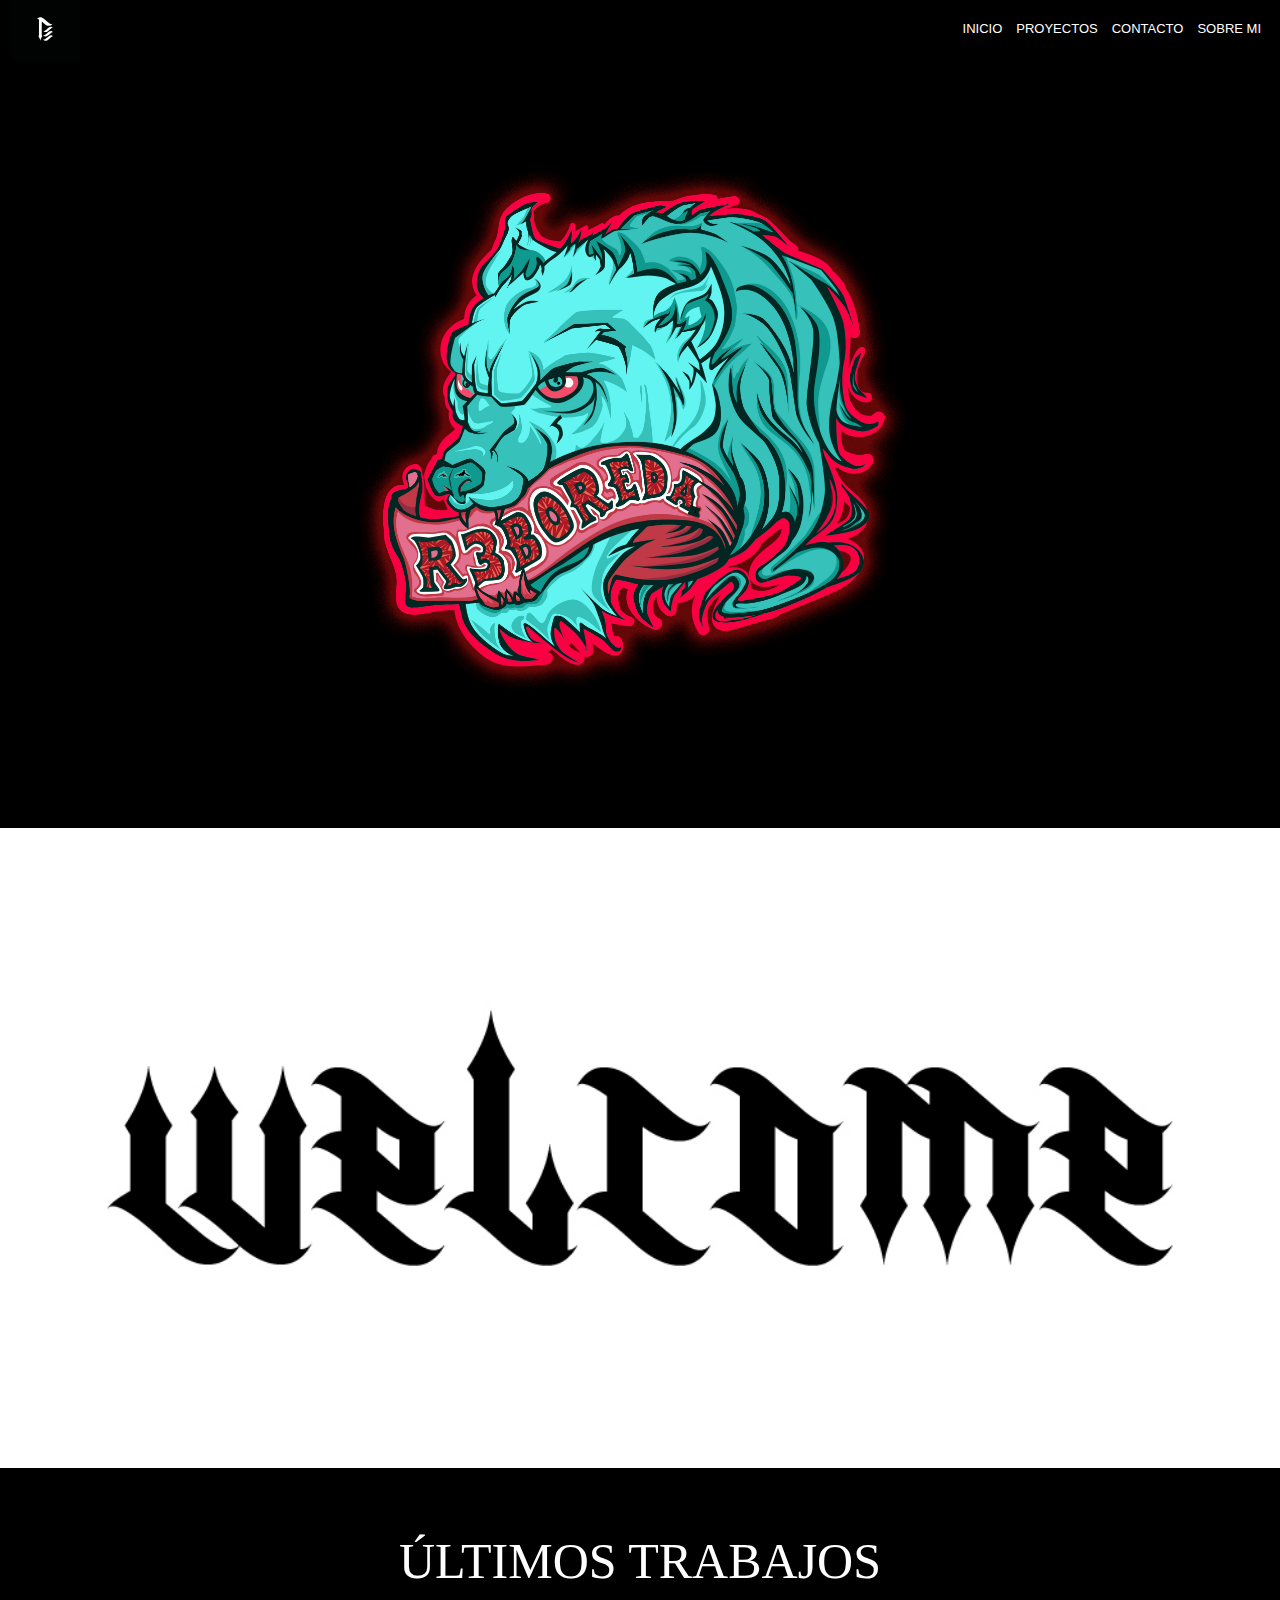
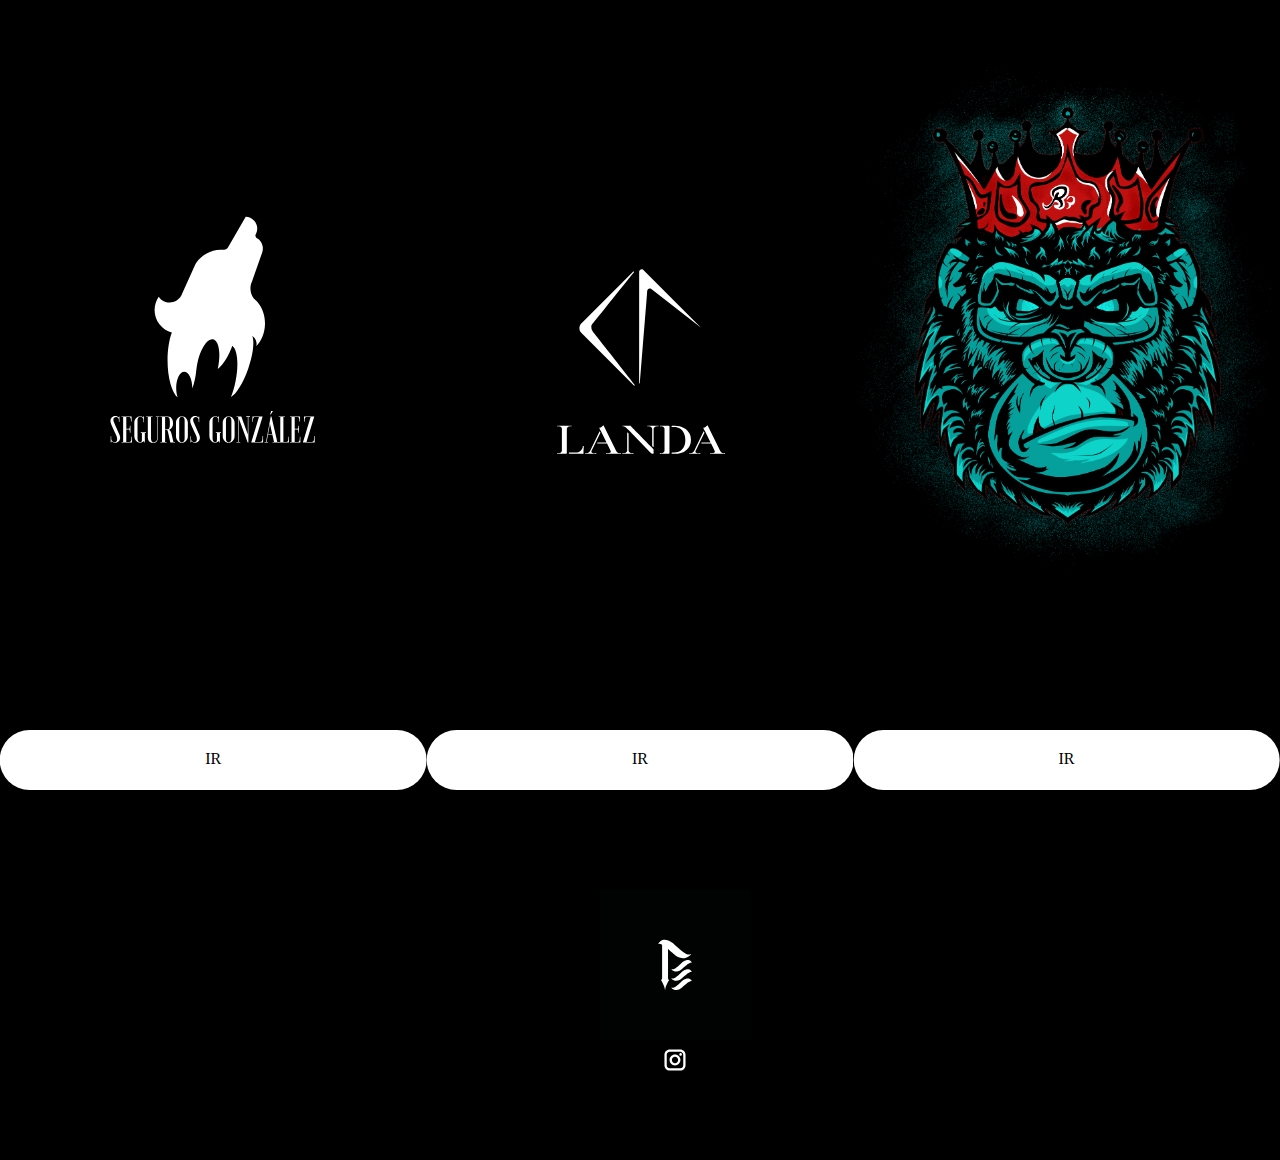
<file: Index.html>
<!doctype html>
<html>
<head>
<meta charset="utf-8">
<title>Index </title>
<link href="css/estilosglobales.css" rel="stylesheet" type="text/css">
</head>

<body>
<div class="divMenu"> <img src="svgs/R3 novo logo_Mesa de trabajo 1_Mesa de trabajo 1.svg" alt="" class="divLogo"/>
<div class="divMenuLinks"> <a href="#" class="TextoMenu">INICIO</a> <a href="Proyectos.html" target="_self" class="TextoMenu">PROYECTOS</a> <a href="Contacto.html" target="_self" class="TextoMenu">CONTACTO</a> <a href="Sobre Mi.html" target="_self" class="TextoMenu">SOBRE MI </a>   </div>
</div>
<div class="divPortada"> 
  <div class="divEspaso">.</div> 
  <div class="divEspasoCentro"><img src="Images/R3boreda diseño definitivo imprimir.jpg" alt="" width="2550" height="3300" class="divImg"/></div> 
  <div class="divEspaso">.</div>
</div>
<div class="divSite"> 
 <img src="Images/WELCOME.jpg" alt="" width="1000" height="500" class="divImg"/></div>
  <div class="TextoMarcellus"></div>
<div class="TextoMarcellus">ÚLTIMOS TRABAJOS</div>
<div class="TextoMarcellus"></div>
<div class="divTrabalhos" > 
  <div class="divTrabalhosFilhos" style="border:0px solid red">
	  <div class="divFix">
	  
	  <img class="myIMG"    src="svgs/Seguros González-01.svg" alt=""/>  
		  
	  </div>
	  
    <div class="botton">  <a href="Seguros Gonzalez.html" target="_self" class="bt_GO">IR</a>     </div>
  </div>
  <div class="divTrabalhosFilhos"> 
	    <div class="divFix">
	  
	  <img class="myIMG" src="svgs/LANDA logo_Mesa de trabajo 1.svg" alt=""/> 
		</div> 	
			
			<div class="botton">  <a href="Landa Proyecto.html" target="_self" class="bt_GO">IR</a>     </div> 
  </div>
  <div class="divTrabalhosFilhos"> 
	   <div class="divFix">
	  <img class="myIMG"  src="Images/GORILA-01.png-final-web.png" alt="" width="1275" height="1650" class="divImg"/> 
		     </div>
		   
		   <div class="botton">  <a href="Gorillah.html" target="_self" class="bt_GO">IR</a>     </div>  </div>
</div>
	
<div class="divFinal">  <img src="svgs/R3 novo logo_Mesa de trabajo 1_Mesa de trabajo 1.svg" alt="" class="divFinalLogo"/> <a href="https://www.instagram.com/r3_____________/">  
  <img src="svgs/Instagram-01.svg" alt="" class="divFinalLogoInsta"/>
  </a>
	</div>
</body>
</html>
</file>
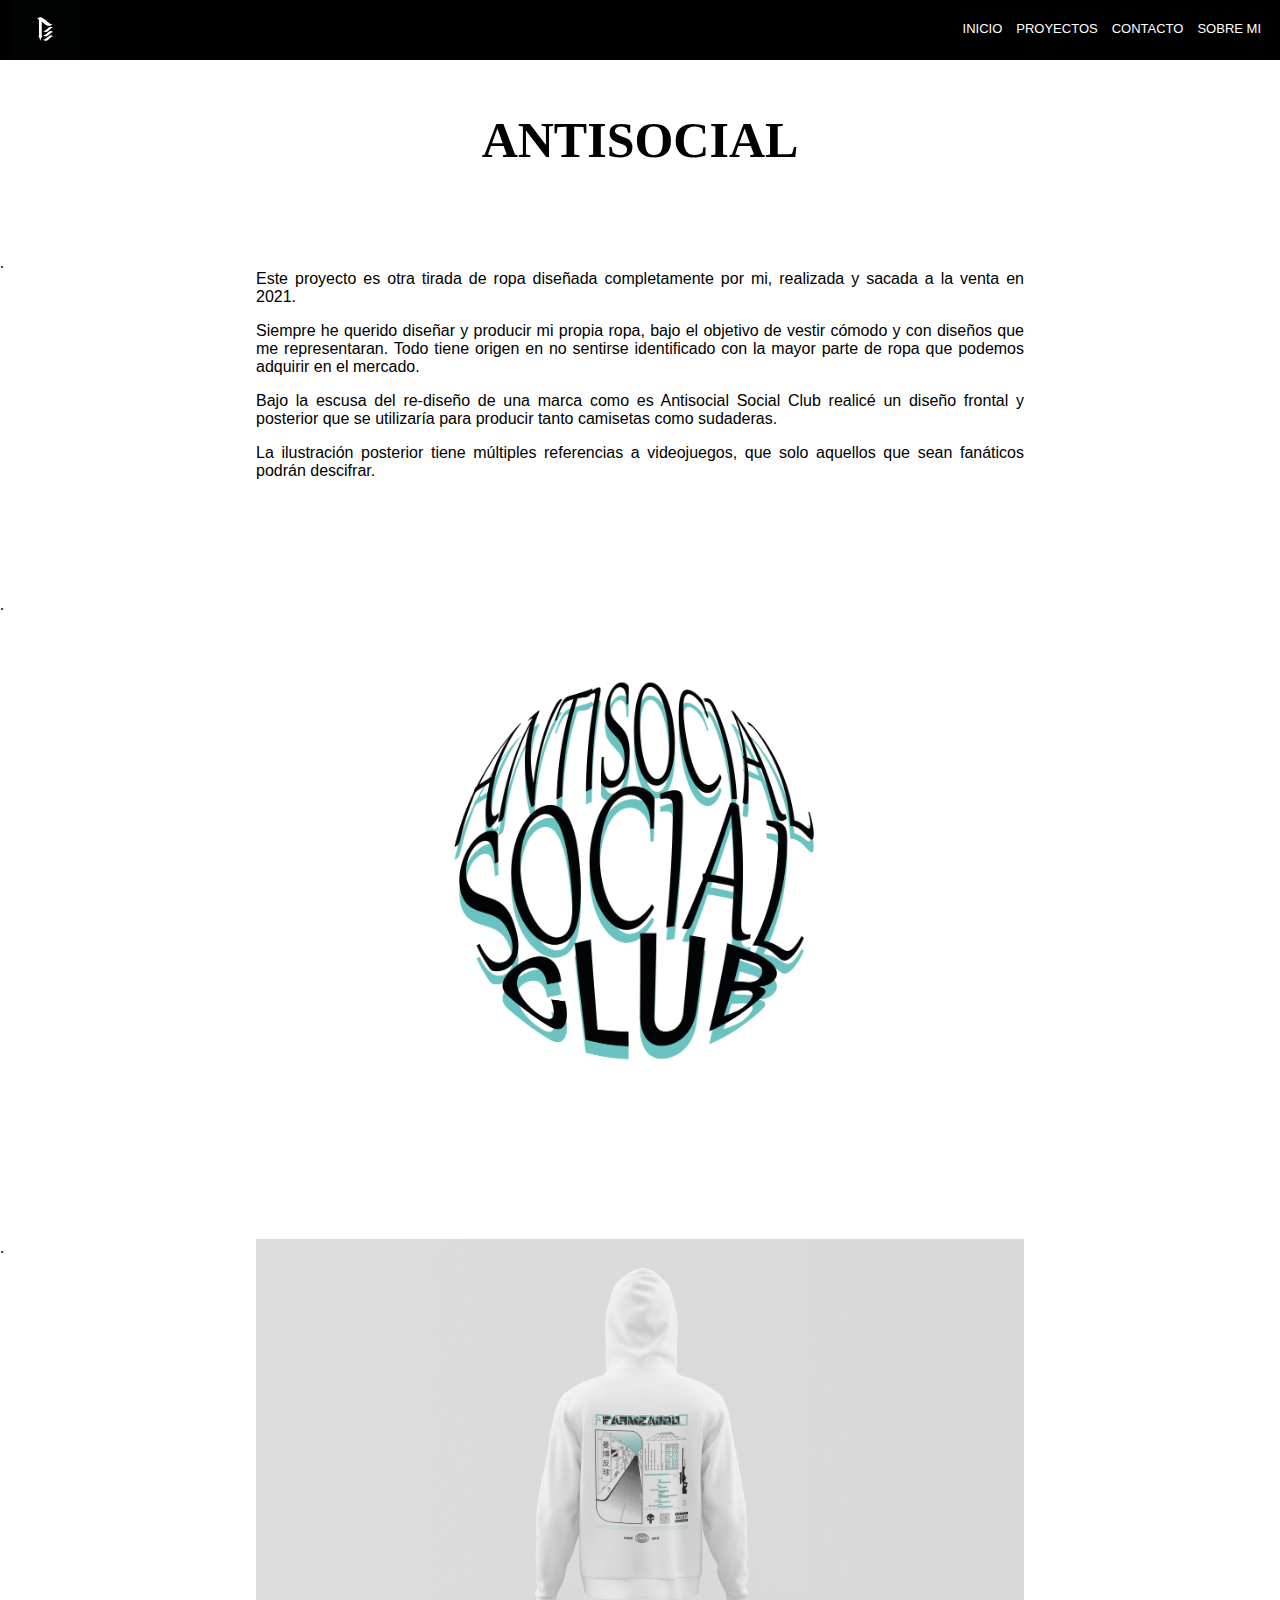
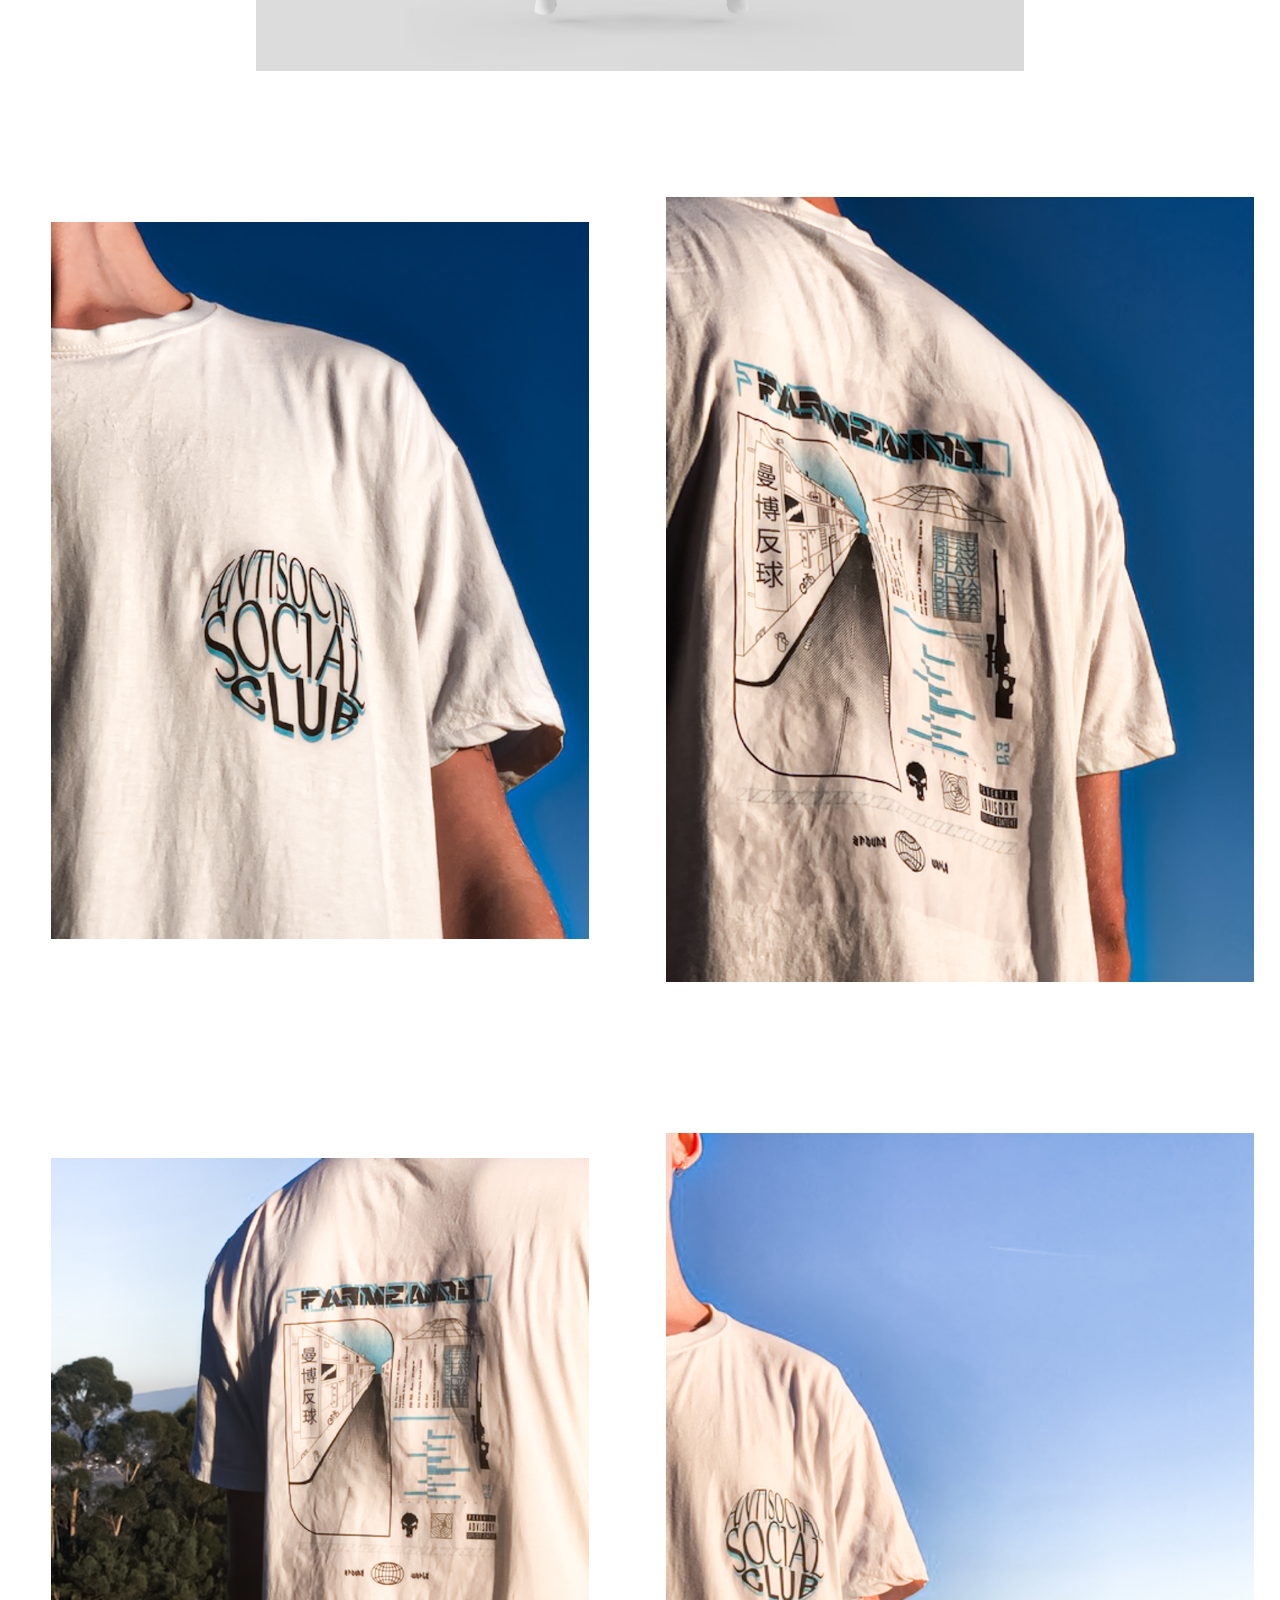
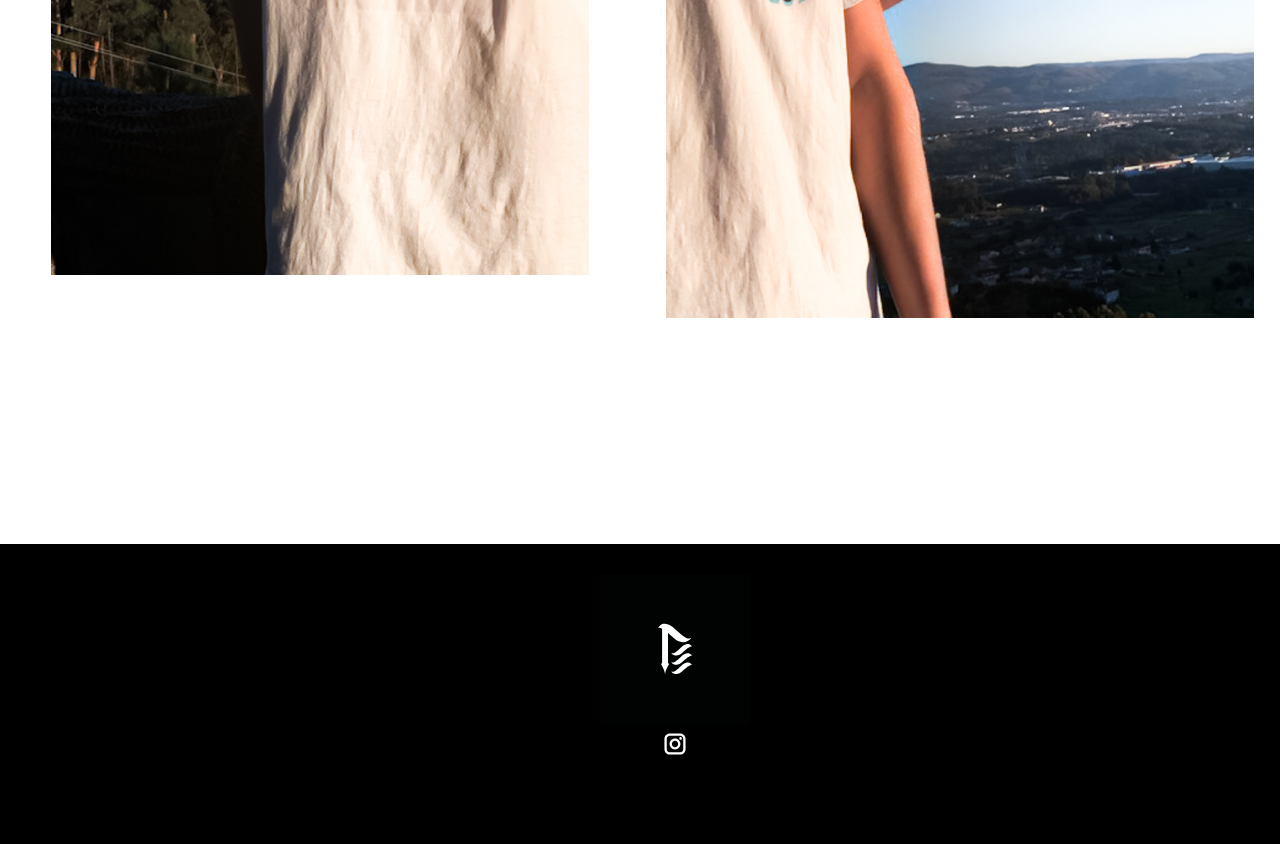
<file: Antisocial.html>
<!doctype html>
<html>
<head>
<meta charset="utf-8">
<title>Antisocial</title>
<link href="css/estilosglobales.css" rel="stylesheet" type="text/css">
</head>

<body><div class="divMenu"> <a href="Index.html">   <img src="svgs/R3 novo logo_Mesa de trabajo 1_Mesa de trabajo 1.svg" alt="" class="divLogo"/>
	
	</a> 
  <div class="divMenuLinks"> <a href="Index.html" target="_self" class="TextoMenu">INICIO</a> <a href="Proyectos.html" target="_self" class="TextoMenu">PROYECTOS</a> <a href="Contacto.html" target="_self" class="TextoMenu">CONTACTO</a> <a href="Sobre Mi.html" target="_self" class="TextoMenu">SOBRE MI </a>   </div>	
</div>
<div class="divSite">  <h1 class="divContacto">ANTISOCIAL</h1>   
</div>

	<div class="divSite"> 
  <div class="divSeparacion"> .   </div>   
  <div class="divCentroSeparacion"> <p class="divParrafoTres">Este proyecto es otra tirada de ropa diseñada completamente por mi, realizada y sacada a la venta en 2021.</p> <p class="divParrafoTres">Siempre he querido diseñar y producir mi propia ropa, bajo el objetivo de vestir cómodo y con diseños que me representaran. Todo tiene origen en no sentirse identificado con la mayor parte de ropa que podemos adquirir en el mercado.</p> 
    <p class="divParrafoTres">Bajo la escusa del re-diseño de una marca como es Antisocial Social Club realicé un diseño frontal y posterior que se utilizaría para producir tanto camisetas como sudaderas.</p>   <p class="divParrafoTres">La ilustración posterior tiene múltiples referencias a videojuegos, que solo aquellos que sean fanáticos podrán descifrar.</p>
    </div> 
  <div class="divSeparacion">   </div>
</div>
	<div class="divEspacio"></div>
	<div class="divSite"> 
  <div class="divSeparacion"> .   </div>   
  <div class="divCentroSeparacion"> <img src="Images/ANTISOCIAL_Mesa de trabajo 1.png" alt="" width="3508" height="2481" class="divImg"/></div> 
  <div class="divSeparacion">   </div>
</div>
	<div class="divEspacio"></div>
	<div class="divSite"> 
  <div class="divSeparacion"> .   </div>   
  <div class="divCentroSeparacion"> <img src="Images/Sudadera-antisocial.jpg" alt="" width="3840" height="2160" class="divImg"/></div> 
  <div class="divSeparacion">   </div>
</div>
	<div class="divEspacio"></div>
	<div class="divSite"> 
  <div class="divProyectoTexto">  <img src="Images/Antisocial (13 de 19).jpg" alt="" width="750" height="1000" class="divImg"/></div> 
  <div class="divImagenProyecto"> <img src="Images/Antisocial (7 de 19).jpg" alt="" width="750" height="1000" class="divImg"/></div>
</div>
	
	<div class="divEspacio"></div>
	<div class="divSite"> 
  <div class="divProyectoTexto">  <img src="Images/Antisocial (10 de 19).jpg" alt="" width="750" height="1000" class="divImg"/></div> 
  <div class="divImagenProyecto"> <img src="Images/Antisocial (19 de 19).jpg" alt="" width="750" height="1000" class="divImg"/></div>
</div>
	<div class="divEspacio"></div>
	<div class="divEspacio"></div>
	
	<div class="divFinal"> <img src="svgs/R3 novo logo_Mesa de trabajo 1_Mesa de trabajo 1.svg" alt="" class="divFinalLogo"/> 
	<a href="https://www.instagram.com/r3_____________/">  
	<img src="svgs/Instagram-01.svg" alt="" class="divFinalLogoInsta"/>
	</a>
	</div>
</body>
</html>
</file>
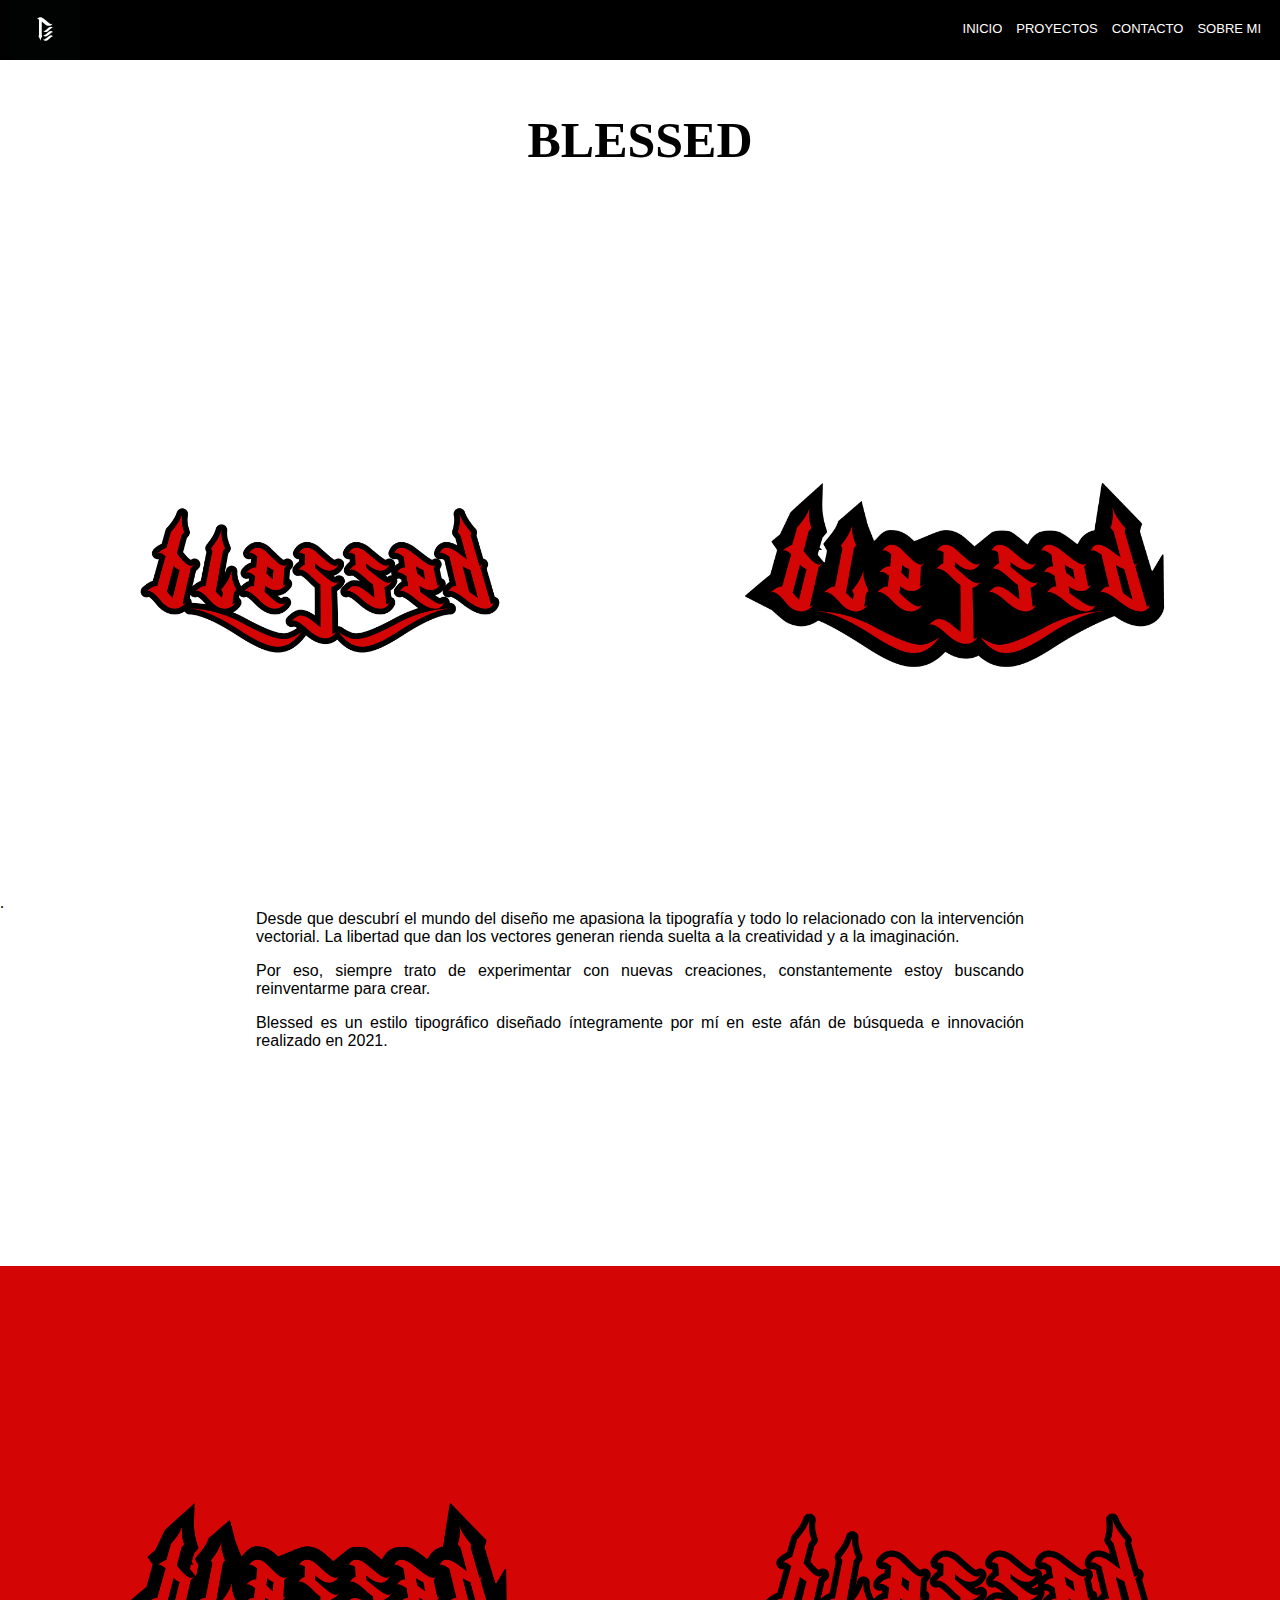
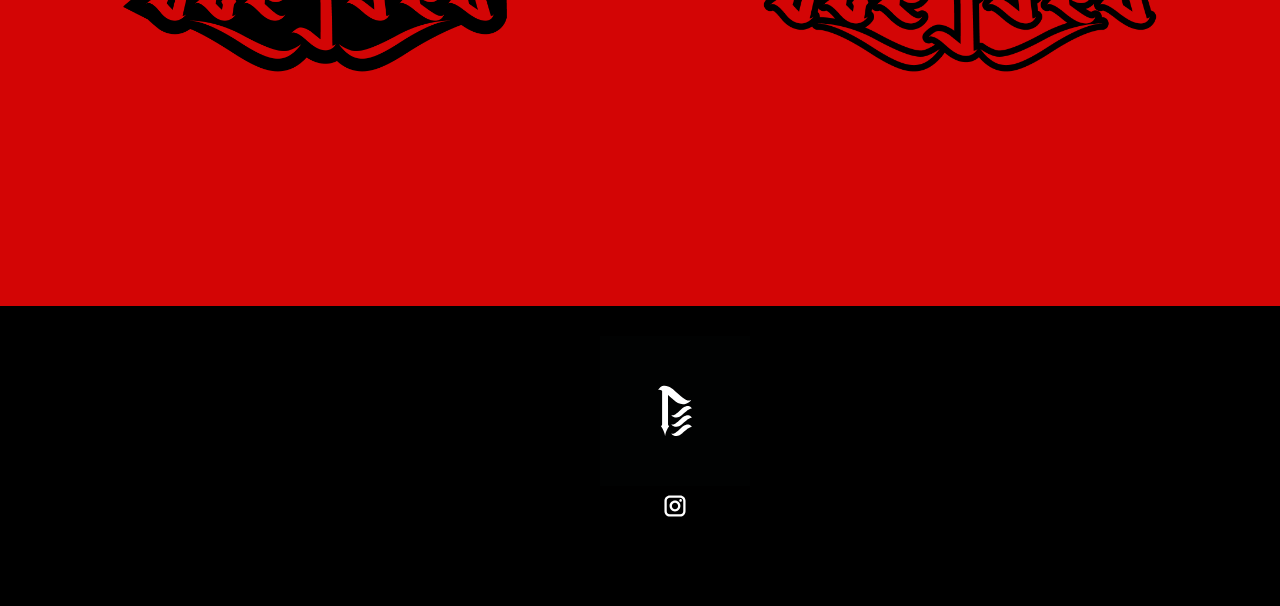
<file: Blessed.html>
<!doctype html>
<html>
<head>
<meta charset="utf-8">
<title>Blessed</title>
<link href="css/estilosglobales.css" rel="stylesheet" type="text/css">
</head>

<body><div class="divMenu"> <a href="Index.html">   <img src="svgs/R3 novo logo_Mesa de trabajo 1_Mesa de trabajo 1.svg" alt="" class="divLogo"/>
	
	</a> 
  <div class="divMenuLinks"> <a href="Index.html" target="_self" class="TextoMenu">INICIO</a> <a href="Proyectos.html" target="_self" class="TextoMenu">PROYECTOS</a> <a href="Contacto.html" target="_self" class="TextoMenu">CONTACTO</a> <a href="Sobre Mi.html" target="_self" class="TextoMenu">SOBRE MI </a>   </div>	
</div>
<div class="divSite">  <h1 class="divContacto">BLESSED</h1>   
</div>
<div class="divSite"> 
  <div class="divProyectoTexto">  <img src="Images/Blessed-Type.gif" alt="" width="2000" height="2000" class="divImg"/></div> 
  <div class="divImagenProyecto"> <img src="Images/Blessed-Type-3.gif" alt="" width="2000" height="2000" class="divImg"/></div>
</div>
	<div class="divSite"> 
  <div class="divSeparacion"> .   </div>   
  <div class="divCentroSeparacion"> <p class="divParrafoTres">Desde que descubrí el mundo del diseño me apasiona la tipografía y todo lo relacionado con la intervención vectorial. La libertad que dan los vectores generan rienda suelta a la creatividad y a la imaginación.</p> <p class="divParrafoTres">Por eso, siempre trato de experimentar con nuevas creaciones, constantemente estoy buscando reinventarme para crear.</p> 
    <p class="divParrafoTres">Blessed es un estilo tipográfico diseñado íntegramente por mí en este afán de búsqueda e innovación realizado en 2021.</p>   
    </div> 
  <div class="divSeparacion">   </div>
</div>
	<div class="divEspacio"></div>
	<div class="divEspacio"></div>
	<div class="divBlessed"> 
  <div class="divProyectoTexto">  <img src="Images/Blessed-Type-4.gif" alt="" width="2000" height="2000" class="divImg"/></div> 
  <div class="divImagenProyecto"> <img src="Images/Blessed-Type-2.gif" alt="" width="2000" height="2000" class="divImg"/></div>
</div>
	
	
	<div class="divFinal"> <img src="svgs/R3 novo logo_Mesa de trabajo 1_Mesa de trabajo 1.svg" alt="" class="divFinalLogo"/> 
	<a href="https://www.instagram.com/r3_____________/">  
	<img src="svgs/Instagram-01.svg" alt="" class="divFinalLogoInsta"/>
	</a>
	</div>
</body>
</html>
</file>
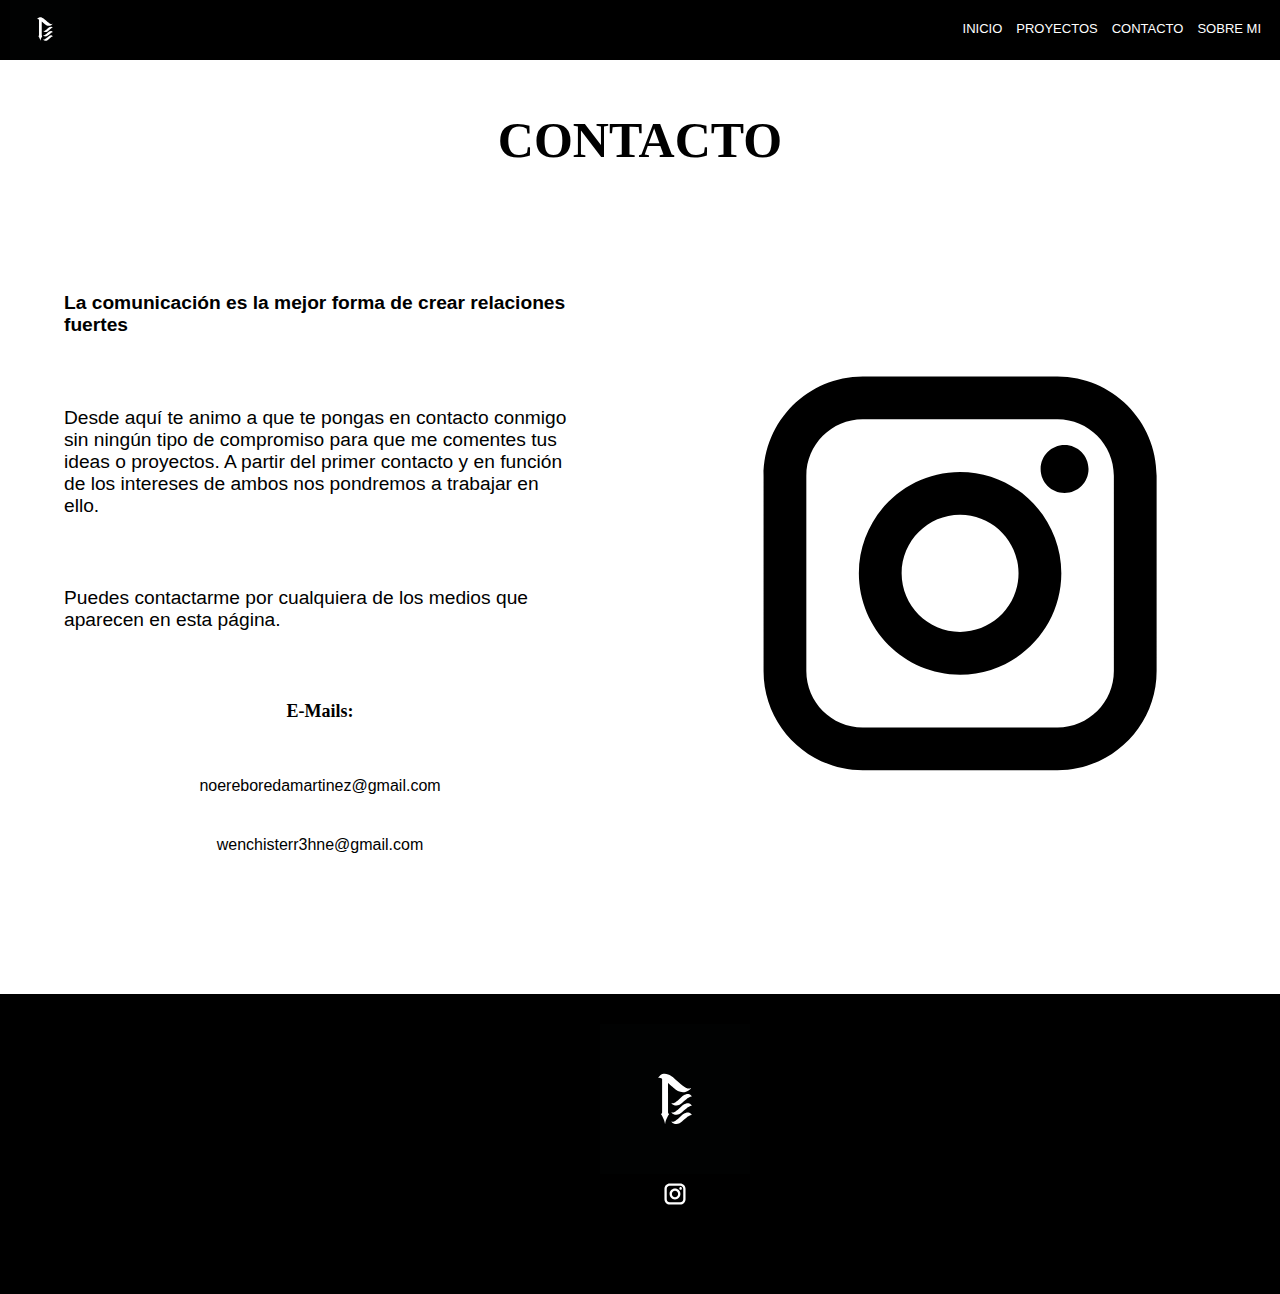
<file: Contacto.html>
<!doctype html>
<html>
<head>
<meta charset="utf-8">
<title>Contacto</title>
<link href="css/estilosglobales.css" rel="stylesheet" type="text/css">
</head>

<body>
<div class="divMenu"> <a href="Index.html">   <img src="svgs/R3 novo logo_Mesa de trabajo 1_Mesa de trabajo 1.svg" alt="" class="divLogo"/>
	
	</a> 
  <div class="divMenuLinks"> <a href="Index.html" target="_self" class="TextoMenu">INICIO</a> <a href="Proyectos.html" target="_self" class="TextoMenu">PROYECTOS</a> <a href="#" class="TextoMenu">CONTACTO</a> <a href="Sobre Mi.html" target="_self" class="TextoMenu">SOBRE MI </a>   </div>	
</div>
<div class="divSite">  <h1 class="divContacto">CONTACTO</h1>   
</div>
<div class="divSite">
	<div class="divInfoText"> <h1 class="divParrafo">La comunicación es la mejor forma de crear relaciones fuertes</h1>     <p class="divParrafo">Desde aquí te animo a que te pongas en contacto conmigo sin ningún tipo de compromiso para que me comentes tus ideas o proyectos. A partir del primer contacto y en función de los intereses de ambos nos pondremos a trabajar en ello.</p> <p class="divParrafo">Puedes contactarme por cualquiera de los medios que aparecen en esta página.</p> <h2 class="divTituloDous">E-Mails:</h2> <p class="divParrafoDous">noereboredamartinez@gmail.com</p> <p class="divParrafoDous">wenchisterr3hne@gmail.com</p>
    </div> 
  <div class="divInfoImg"> <a href="https://www.instagram.com/r3_____________/"><img src="svgs/Instagram positivo_Mesa de trabajo 1.svg" alt="" class="divImg"/></a>   </div>
</div>
	<div class="divEspacio"></div>
<div class="divFinal"> <img src="svgs/R3 novo logo_Mesa de trabajo 1_Mesa de trabajo 1.svg" alt="" class="divFinalLogo"/> 
  <a href="https://www.instagram.com/r3_____________/">  
  <img src="svgs/Instagram-01.svg" alt="" class="divFinalLogoInsta"/>
  </a>
  </div>
</body>
</html>
</file>
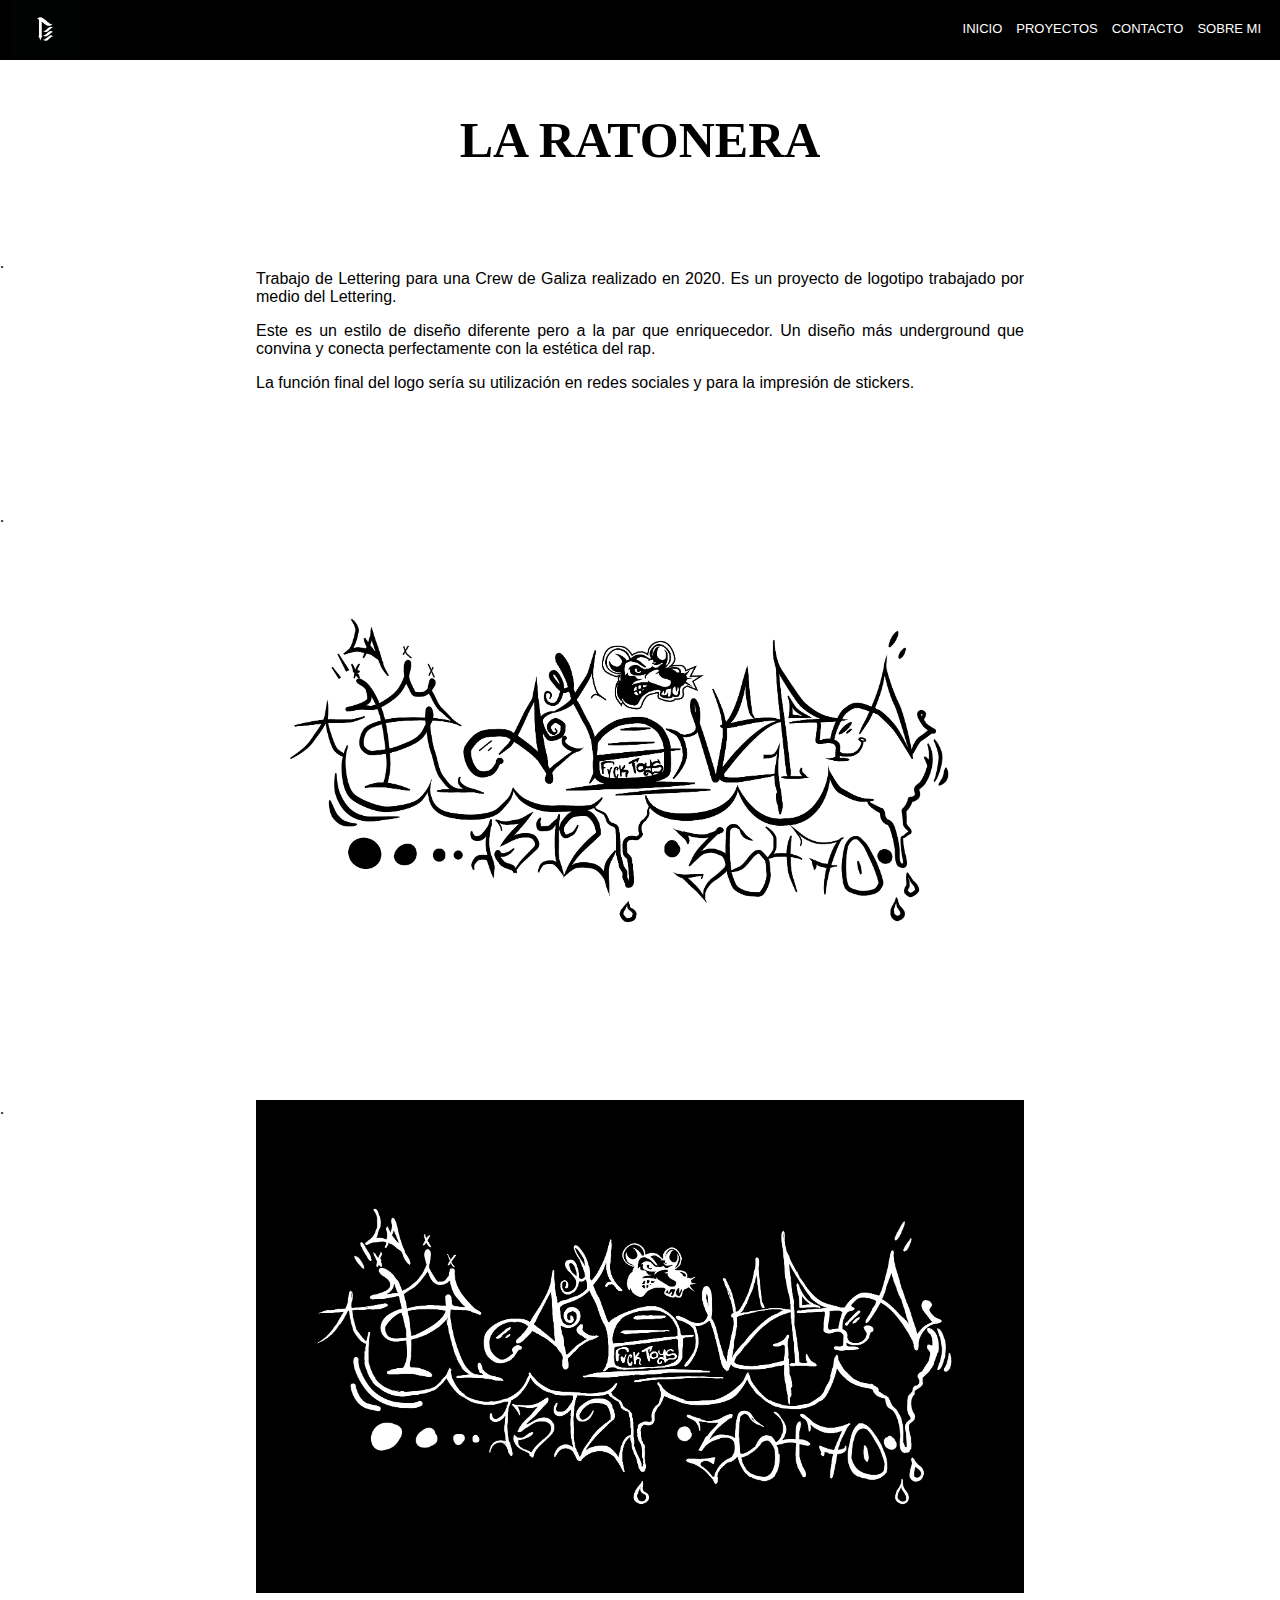
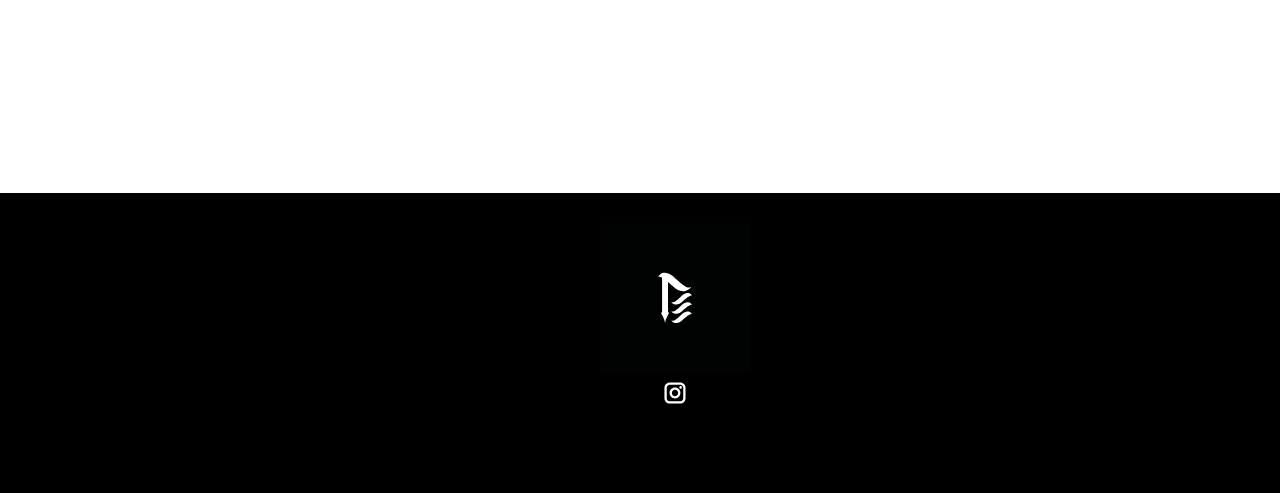
<file: La ratonera.html>
<!doctype html>
<html>
<head>
<meta charset="utf-8">
<title>La ratonera</title>
<link href="css/estilosglobales.css" rel="stylesheet" type="text/css">
</head>

<body><div class="divMenu"> <a href="Index.html">   <img src="svgs/R3 novo logo_Mesa de trabajo 1_Mesa de trabajo 1.svg" alt="" class="divLogo"/>
	
	</a> 
  <div class="divMenuLinks"> <a href="Index.html" target="_self" class="TextoMenu">INICIO</a> <a href="Proyectos.html" target="_self" class="TextoMenu">PROYECTOS</a> <a href="Contacto.html" target="_self" class="TextoMenu">CONTACTO</a> <a href="Sobre Mi.html" target="_self" class="TextoMenu">SOBRE MI </a>   </div>	
</div>
<div class="divSite">  <h1 class="divContacto">LA RATONERA</h1>   
</div>

	<div class="divSite"> 
  <div class="divSeparacion"> .   </div>   
  <div class="divCentroSeparacion"> <p class="divParrafoTres">Trabajo de Lettering para una Crew de Galiza realizado en 2020. Es un proyecto de logotipo trabajado por medio del Lettering.</p> <p class="divParrafoTres">Este es un estilo de diseño diferente pero a la par que enriquecedor. Un diseño más underground que convina y conecta perfectamente con la estética del rap.</p> 
    <p class="divParrafoTres">La función final del logo sería su utilización en redes sociales y para la impresión de stickers.</p>
    </div> 
  <div class="divSeparacion">   </div>
</div>
	<div class="divEspacio"></div>
	<div class="divSite"> 
  <div class="divSeparacion"> .   </div>   
  <div class="divCentroSeparacion"> <img src="Images/Ratonera-01.png" alt="" width="2481" height="1591" class="divImg"/></div> 
  <div class="divSeparacion">   </div>
</div>
	<div class="divEspacio"></div>
	<div class="divSite"> 
  <div class="divSeparacion"> .   </div>   
  <div class="divCentroSeparacion"> <img src="Images/la-ratonera-negativo-01.jpg.png" alt="" width="2481" height="1591" class="divImg"/></div> 
  <div class="divSeparacion">   </div>
</div>
	<div class="divEspacio"></div>
	<div class="divEspacio"></div>
	
	<div class="divFinal"> <img src="svgs/R3 novo logo_Mesa de trabajo 1_Mesa de trabajo 1.svg" alt="" class="divFinalLogo"/> 
	<a href="https://www.instagram.com/r3_____________/">  
	<img src="svgs/Instagram-01.svg" alt="" class="divFinalLogoInsta"/>
	</a>
	</div>
</body>
</html>
</file>
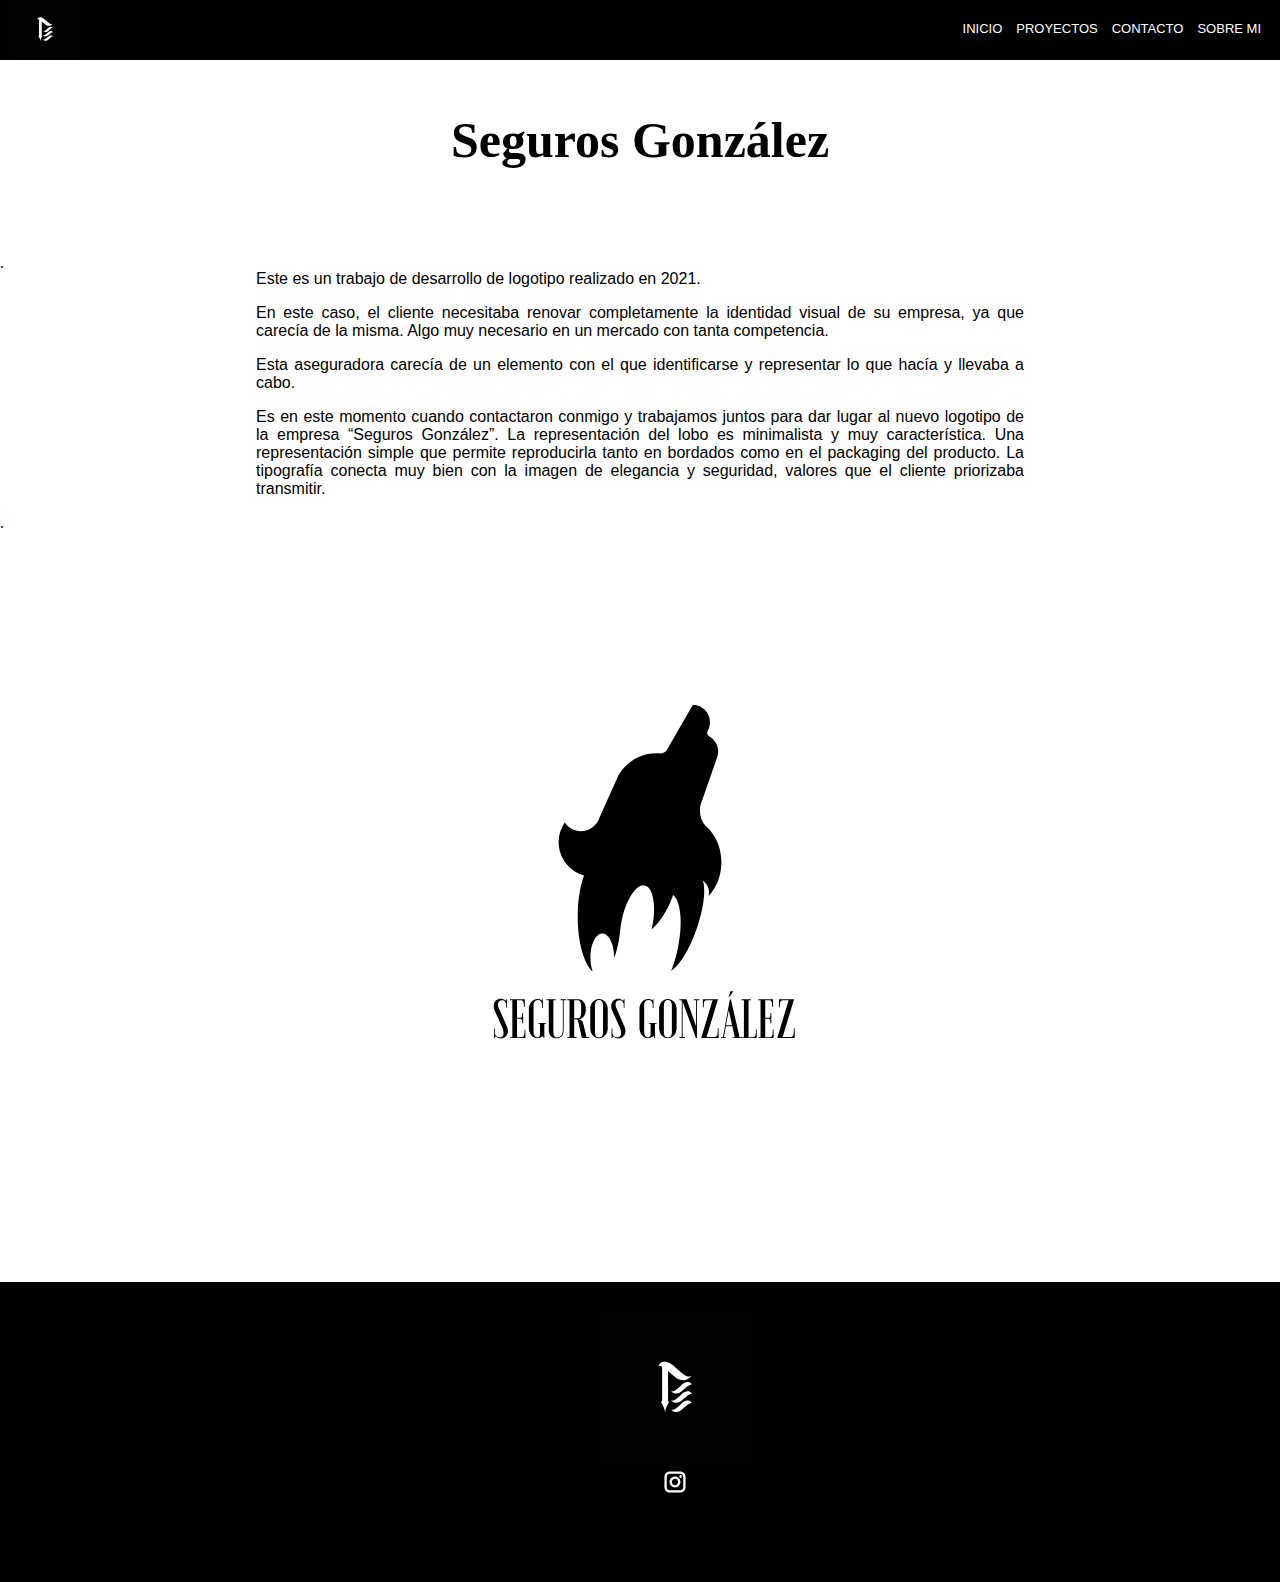
<file: Seguros Gonzalez.html>
<!doctype html>
<html>
<head>
<meta charset="utf-8">
<title>Seguros Gonzalez</title>
<link href="css/estilosglobales.css" rel="stylesheet" type="text/css">
</head>

<body><div class="divMenu"> <a href="Index.html">   <img src="svgs/R3 novo logo_Mesa de trabajo 1_Mesa de trabajo 1.svg" alt="" class="divLogo"/>
	
	</a> 
  <div class="divMenuLinks"> <a href="Index.html" target="_self" class="TextoMenu">INICIO</a> <a href="Proyectos.html" target="_self" class="TextoMenu">PROYECTOS</a> <a href="Contacto.html" target="_self" class="TextoMenu">CONTACTO</a> <a href="Sobre Mi.html" target="_self" class="TextoMenu">SOBRE MI </a>   </div>	
</div>
<div class="divSite">  <h1 class="divContacto">Seguros González</h1>   
</div>

	<div class="divSite"> 
  <div class="divSeparacion"> .   </div>   
  <div class="divCentroSeparacion"> <p class="divParrafoTres">Este es un trabajo de desarrollo de logotipo realizado en 2021. </p> <p class="divParrafoTres">En este caso, el cliente necesitaba renovar completamente la identidad visual de su empresa, ya que carecía de la misma. Algo muy necesario en un mercado con tanta competencia.</p> 
    <p class="divParrafoTres">Esta aseguradora carecía de un elemento con el que identificarse y representar lo que hacía y llevaba a cabo.</p> <p class="divParrafoTres">Es en este momento cuando contactaron conmigo y trabajamos juntos para dar lugar al nuevo logotipo de la empresa “Seguros González”. La representación del lobo es minimalista y muy característica. Una representación simple que permite reproducirla tanto en bordados como en el packaging del producto. La tipografía conecta muy bien con la imagen de elegancia y seguridad, valores que el cliente priorizaba transmitir.</p>  
    </div> 
  <div class="divSeparacion">   </div>
</div>
	
	<div class="divSite"> 
  <div class="divSeparacion"> .   </div>   
  <div class="divCentroSeparacion"> <img src="svgs/Seguros González positivo-01.svg" alt=""/></div> 
  <div class="divSeparacion">   </div>
</div>
	
	<div class="divFinal"> <img src="svgs/R3 novo logo_Mesa de trabajo 1_Mesa de trabajo 1.svg" alt="" class="divFinalLogo"/> 
	<a href="https://www.instagram.com/r3_____________/">  
	<img src="svgs/Instagram-01.svg" alt="" class="divFinalLogoInsta"/>
	</a>
	</div>
</body>
</html>
</file>
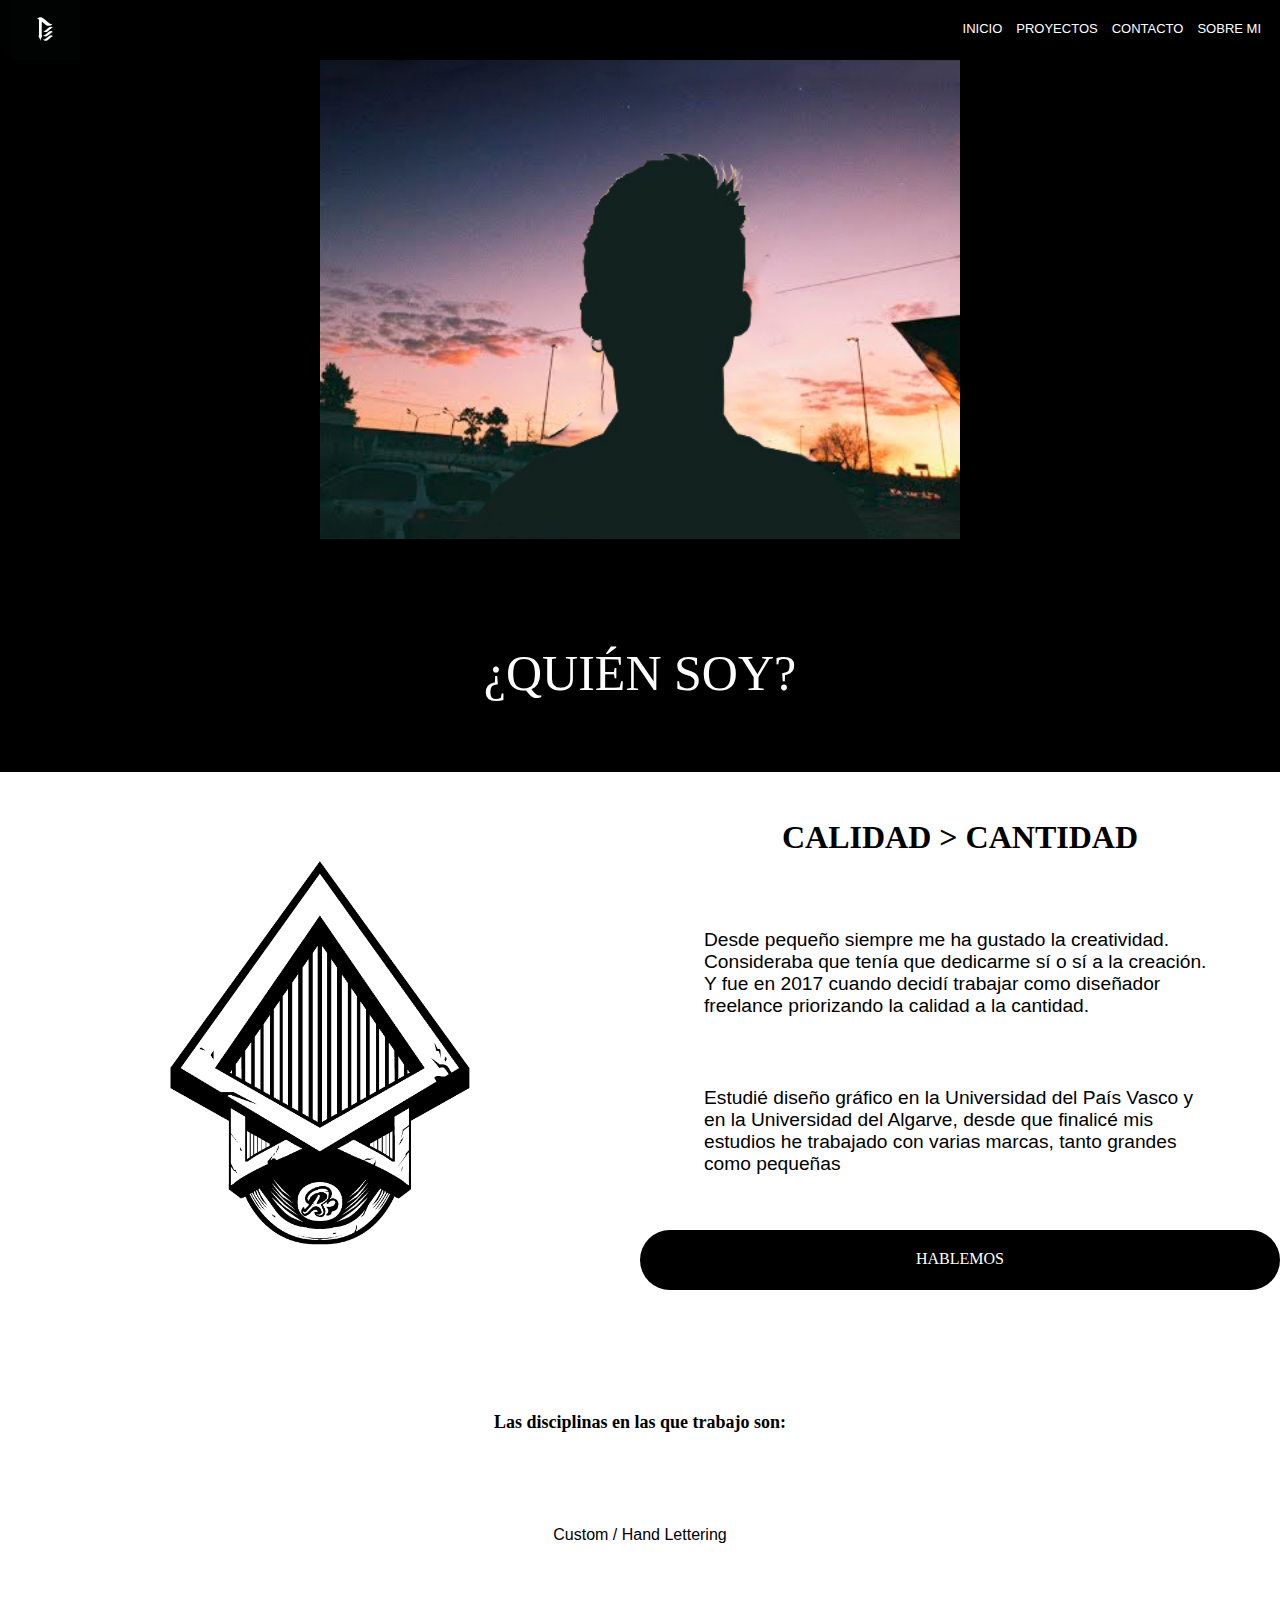
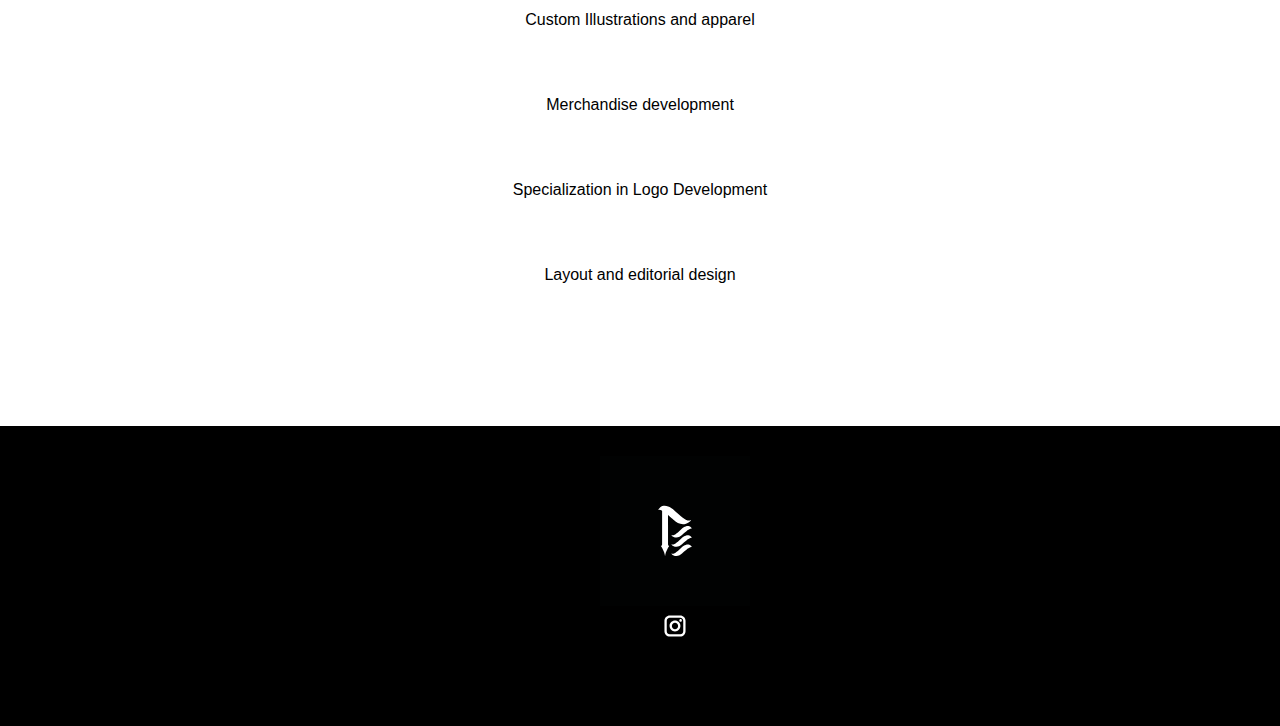
<file: Sobre Mi.html>
<!doctype html>
<html>
<head>
<meta charset="utf-8">
<title>SOBRE MI </title>
<link href="css/estilosglobales.css" rel="stylesheet" type="text/css">
</head>

<body>
<div class="divMenu"> <a href="Index.html">   <img src="svgs/R3 novo logo_Mesa de trabajo 1_Mesa de trabajo 1.svg" alt="" class="divLogo"/>
	
	</a> 
  <div class="divMenuLinks"> <a href="Index.html" target="_self" class="TextoMenu">INICIO</a> <a href="Proyectos.html" target="_self" class="TextoMenu">PROYECTOS</a> <a href="Contacto.html" target="_self" class="TextoMenu">CONTACTO</a> <a href="#" class="TextoMenu">SOBRE MI</a>  </div>	
</div>
	
<div class="divCara"> 
  <div class="divEspaso">.</div> 
  <div class="divEspasoImagen"> <img src="Images/soy yo ja.jpg" alt="" width="480" height="360" class="divImg"/></div> 
  <div class="divEspaso">.</div>
</div>
<div class="divSite"><div class="TextoMarcellus"></div>
<div class="TextoMarcellus">¿QUIÉN SOY?</div>
<div class="TextoMarcellus"></div></div>
<div class="divSite">
  <div class="divInfoImg">   <img src="Images/logotipo R3.jpg" alt="" width="1951" height="1741" class="divImg"/>
  </div>   
	<div class="divInfoText">  <h1 class="divTitulo">CALIDAD &gt; CANTIDAD </h1> 
	  <p class="divParrafo"> Desde pequeño siempre me ha gustado la creatividad. Consideraba que tenía que dedicarme sí o sí a la creación. Y fue en 2017 cuando decidí trabajar como diseñador freelance priorizando la calidad a la cantidad. </p>   
	  <p class="divParrafo"> Estudié diseño gráfico en la Universidad del País Vasco y en la Universidad del Algarve, desde que finalicé mis estudios he trabajado con varias marcas, tanto grandes como pequeñas </p> 
	  <div class="bottonPreto">                 <a href="Contacto.html" target="_self" class="bt_Hablemos">HABLEMOS</a>             </div>
  </div>
</div>
<div class="divSite">   <h1 class="divTituloDous">Las disciplinas en las que trabajo son:</h1>    <p class="divParrafoDous">Custom / Hand Lettering</p> <p class="divParrafoDous">Custom Illustrations and apparel</p> <p class="divParrafoDous">Merchandise development</p> 
    <p class="divParrafoDous">Specialization in Logo Development</p> 
    <p class="divParrafoDous">Layout and editorial design</p>
  </div>
	
<div class="divEspacio"></div>
<div class="divFinal"> <img src="svgs/R3 novo logo_Mesa de trabajo 1_Mesa de trabajo 1.svg" alt="" class="divFinalLogo"/> 
	<a href="https://www.instagram.com/r3_____________/">  
	<img src="svgs/Instagram-01.svg" alt="" class="divFinalLogoInsta"/>
	</a>
	</div> 
</body>
</html>
</file>
<file: css/estilosglobales.css>
div {
    border-width: 0px;
    float: left;
    position: relative;
    box-sizing: border-box;
    overflow-x: hidden;
    overflow-y: hidden;
}
body {
   margin:0px;
}
img {
    position: relative;
    float: left;
	}
.divMenu {
    width: 100%;
    height: 60px;
    background-color: #000000;
    position: fixed;
    top: 0px;
    left: 0px;
    z-index: 2;
}
.divLogo {
    width: 70px;
    margin-left: 10px;
    margin-top: -6px;
    position: static;
}
.divMenuLinks {
    position: relative;
    top: 19px;
    right: 19px;
    color: #FFFFFF;
    float: right;
}
.TextoMenu {
    color: #FFFFFF;
    font-family: Poppins, "Poppins Medium", "Poppins SemiBold", "Poppins Thin", "Poppins Light", "Poppins ExtraBold", Aileron, Arial, Rubik;
    font-size: small;
    padding-left: 10px;
    text-decoration: none;
}
.divImg {
    width: 100%;
    position: static;
}
.divSite {
    width: 100%;
}
.divThree {
    width: 33.33%;
    background-color: #000000;
    float: none;
}
.TextoArt {
    font-family: "H74 Warlock", "H74 BEAST", "H74 Klauth 01", "H74 Motherland", "H74 Spitfire", "Marcellus SC", "Futura Lt BT", Futura-Medium;
    color: #000000;
    font-size: 300px;
    width: 100%;
    float: none;
    text-align: center;
}
.TextoMarcellus {
    font-family: "Marcellus SC", "Nomada Didone Extrablack", "Poppins SemiBold", "Space Mono", "HelveticaNeueLT Std Med";
    color: #FFFFFF;
    text-align: center;
    background-color: #000000;
    width: 100%;
    height: 64px;
    font-size: 50px;
}
.divTrabalhos {
    width: 100%;
    background-color: #000000;
}
.divTrabalhosFilhos {
    width: 33.33%;
    padding: 2%;
    min-height: 800px;
}

	.divFix {
    width: 100%;
    margin: 0px;
    padding: 0px;
    min-height: 600px;
		}

	.myIMG {
		width:100%;
		height: auto;
		}

.divFilhosSize {
    min-width: 700px;
}

.botton {
    border-radius: 142px;
    background-color: #FFFFFF;
    color: #000000;
    margin-top: 10px;
    margin-left: 0px;
    margin-bottom: 10px;
    padding-top: 20px;
    padding-left: 70px;
    padding-bottom: 20px;
    padding-right: 0px;
    width: 100%;
    -webkit-box-shadow: 0px 0px;
    box-shadow: 0px 0px;
    left: 50%;
    transform: translate(-50%,0%);
    height: 60px;
    text-align: left;
}
.botton:hover {
    background-color: #D30505;
    color: #FFFFFF;
}

.bt_GO {
    position: absolute;
    left: 50%;
    transform: translate(-50%,0%);
    text-decoration: none;
    color: #000000;
    font-family: "Marcellus SC", "Nomada Didone Extrablack", "Poppins SemiBold", "Space Mono", "HelveticaNeueLT Std Med";
}
.bt_GO:hover {
    color: #FFFFFF;
}

.divFinal {
    width: 100%;
    height: 300px;
    background-color: #000000;
}
.divCara {
    width: 100%;
    background-color: #000000;
    height: auto;
}

.divFinalLogo {
    height: 150px;
    color: #000000;
    margin-top: 10px;
    margin-left: 0px;
    margin-bottom: 10px;
    padding-top: 20px;
    padding-left: 70px;
    padding-bottom: 20px;
    padding-right: 0px;
    width: 100%;
    -webkit-box-shadow: 0px 0px;
    box-shadow: 0px 0px;
    left: 50%;
    transform: translate(-50%,0%);
    height: 150px;
    text-align: left;
}
.divFinalLogoInsta {
    height: 70px;
    color: #000000;
    margin-top: 10px;
    margin-left: 0px;
    margin-bottom: 10px;
    padding-top: 20px;
    padding-left: 70px;
    padding-bottom: 20px;
    padding-right: 0px;
    width: 100%;
    -webkit-box-shadow: 0px 0px;
    box-shadow: 0px 0px;
    left: 50%;
    transform: translate(-50%,0%);
    height: 40px;
    text-align: left;
    top: -60px;
}
.divEspaso {
    width: 25%;
    background-color: #000000;
}
.divEspasoImagen {
    width: 50%;
    top: 59px;
    position: relative;
}
.divEspasoCentro {
    width: 50%;
}

.divInfoImg {
    padding: 2%;
    width: 50%;
}
.divInfoText {
    width: 50%;
}
.divTitulo {
    padding: 4%;
    text-align: center;
    color: #000000;
    font-family: "Marcellus SC", "Nomada Didone Extrablack", "Poppins SemiBold", "Space Mono", "HelveticaNeueLT Std Med";
    font-size: xx-large;
}
.divParrafo {
    text-align: left;
    color: #000000;
    padding: 6%;
    font-family: Poppins, "Poppins Medium", "Poppins SemiBold", "Poppins Thin", "Poppins Light", "Poppins ExtraBold", Aileron, Arial, Rubik;
    font-size: larger;
}
.divParrafoBlanco {
    color: #FFFFFF;
    font-family: Poppins, "Poppins Medium", "Poppins SemiBold", "Poppins Thin", "Poppins Light", "Poppins ExtraBold", Aileron, Arial, Rubik;
    font-size: larger;
    padding: 6%;
    text-align: left;
}

.bottonPreto {
    border-radius: 142px;
    background-color: #000000;
    color: #FFFFFF;
    margin-top: 10px;
    margin-left: 0px;
    margin-bottom: 10px;
    padding-top: 20px;
    padding-left: 70px;
    padding-bottom: 20px;
    padding-right: 0px;
    width: 100%;
    -webkit-box-shadow: 0px 0px;
    box-shadow: 0px 0px;
    left: 50%;
    transform: translate(-50%,0%);
    height: 60px;
    text-align: left;
}
.bt_Hablemos {
    position: absolute;
    left: 50%;
    transform: translate(-50%,0%);
    text-decoration: none;
    color: #FFFFFF;
    font-family: "Marcellus SC", "Nomada Didone Extrablack", "Poppins SemiBold", "Space Mono", "HelveticaNeueLT Std Med";
}
.bt_Hablemos:hover {
    color: #000000;
}

.divTituloDous {
    color: #000000;
    font-family: "Marcellus SC", "Nomada Didone Extrablack", "Poppins SemiBold", "Space Mono", "HelveticaNeueLT Std Med";
    font-size: large;
    padding: 4%;
    text-align: center;
    font-style: normal;
}
.divParrafoDous {
    color: #000000;
    font-family: Poppins, "Poppins Medium", "Poppins SemiBold", "Poppins Thin", "Poppins Light", "Poppins ExtraBold", Aileron, Arial, Rubik;
    font-size: medium;
    padding: 2%;
    text-align: center;
}
.divContacto {
    color: #000000;
    font-family: "Marcellus SC", Poppins, "Poppins Black", "Nomada Didone";
    text-align: center;
    padding: 4%;
    font-size: 40px;
    margin-top: 60px;
}
.divEspacio {
    height: 100px;
    width: 100%;
    background-color: #FFFFFF;
}
.divSeparacion {
    width: 20%;
}
.divCentroSeparacion {
    width: 60%;
    text-align: left;
    float: none;
}


.divImagenProyecto {
    padding: 2%;
    width: 50%;
}
.divSite div {
}
.divProyectoTexto {
    padding: 4%;
    width: 50%;
}
.divBlessed {
    width: 100%;
    background-color: #D30505;
}
.bottonPreto:hover {
    background-color: #D30505;
}




















@media (max-width:600px){
.divImg {
    width: 100%;
    height: auto;
}
.divTrabalhosFilhos {
    width: 100%;
}
	
	
		.divFix {
    width: 100%;
    margin: 0px;
    padding: 0px;
    min-height: 600px;
		}
	
	
	.myIMG {
		width:100%;
		height: auto;
		
		}
.TextoMarcellus {
    font-family: "Marcellus SC", "Nomada Didone Extrablack", "Poppins SemiBold", "Space Mono", "HelveticaNeueLT Std Med";
    color: #FFFFFF;
    font-size: medium;

}
.divCara {
    width: 100%;
    height: 240px;
    background-color: #000000;
}
.divParrafo {
    padding: 8%;
    font-family: Poppins, "Poppins Medium", "Poppins SemiBold", "Poppins Thin", "Poppins Light", "Poppins ExtraBold", Aileron, Arial, Rubik;
    color: #000000;
    font-size: small;
}
.divParrafoBlanco {
    color: #FFFFFF;
    font-family: Poppins, "Poppins Medium", "Poppins SemiBold", "Poppins Thin", "Poppins Light", "Poppins ExtraBold", Aileron, Arial, Rubik;
    font-size: small;
    padding: 8%;
    text-align: left;
}

.divTitulo {
    padding: 6%;
    color: #000000;
    font-family: "Marcellus SC", "Nomada Didone Extrablack", "Poppins SemiBold", "Space Mono", "HelveticaNeueLT Std Med";
    font-size: large;
    text-align: center;
}
.divParrafoDous {
    color: #000000;
    font-family: Poppins, "Poppins Medium", "Poppins SemiBold", "Poppins Thin", "Poppins Light", "Poppins ExtraBold", Aileron, Arial, Rubik;
    text-align: center;
    padding: 6%;
    font-size: small;
}
.divParrafoTres {
    font-size: small;
    text-align: justify;
    color: #000000;
    font-family: Poppins, "Poppins Medium", "Poppins SemiBold", "Poppins Thin", "Poppins Light", "Poppins ExtraBold", Aileron, Arial, Rubik;
}
.divContacto {
    color: #000000;
    font-family: "Marcellus SC", Poppins, "Poppins Black", "Nomada Didone";
    text-align: center;
    font-size: 30px;
}
.divImagenProyecto {
    width: 100%;
}
.divProyectoTexto {
    width: 100%;
}
.divPortada {
    width: 100%;
    background-color: #000000;
    height: auto;
}












}

@media (min-width:600px) and (max-width:1200px){
.divImg {
    width: 100%;
    height: auto;
}
.divTrabalhosFilhos {
    width: 100%;
	padding: 0px;
}
	
		.divFix {
    width: 100%;
    margin: 0px;
    padding: 0px;
    min-height: 600px;
		}
	
		.myIMG {
		width:100%;
		height: auto;
		}
.TextoMarcellus {
    color: #FFFFFF;
    font-family: "Marcellus SC", "Nomada Didone Extrablack", "Poppins SemiBold", "Space Mono", "HelveticaNeueLT Std Med";
    font-size: x-large;

}
.divCara {
    width: 100%;
    height: 400px;
    background-color: #000000;
}
.divParrafo {
    padding-top: 6%;
    padding-right: 12%;
    padding-left: 12%;
    padding-bottom: 6%;
    color: #000000;
    font-family: Poppins, "Poppins Medium", "Poppins SemiBold", "Poppins Thin", "Poppins Light", "Poppins ExtraBold", Aileron, Arial, Rubik;
    font-size: medium;
    text-align: left;
}
.divParrafoBlanco {
    text-align: left;
    color: #FFFFFF;
    font-size: medium;
    font-family: Poppins, "Poppins Medium", "Poppins SemiBold", "Poppins Thin", "Poppins Light", "Poppins ExtraBold", Aileron, Arial, Rubik;
    padding-top: 6%;
    padding-bottom: 6%;
    padding-left: 12%;
    padding-right: 12%;
}

.divTitulo {
    color: #000000;
    font-family: "Marcellus SC", "Nomada Didone Extrablack", "Poppins SemiBold", "Space Mono", "HelveticaNeueLT Std Med";
    padding: 6%;
    font-size: x-large;
    text-align: center;
}
.divParrafoDous {
    padding: 4%;
    text-align: center;
    font-family: Poppins, "Poppins Medium", "Poppins SemiBold", "Poppins Thin", "Poppins Light", "Poppins ExtraBold", Aileron, Arial, Rubik;
    color: #000000;
    font-size: small;
}
.divParrafoTres {
    color: #000000;
    font-family: Poppins, "Poppins Medium", "Poppins SemiBold", "Poppins Thin", "Poppins Light", "Poppins ExtraBold", Aileron, Arial, Rubik;
    font-size: small;
    text-align: justify;
}
.divContacto {
    color: #000000;
    font-family: "Marcellus SC", Poppins, "Poppins Black", "Nomada Didone";
    text-align: center;
    font-size: 40px;
}
.divPortada {
    width: 100%;
    background-color: #000000;
    height: auto;
}










}

@media (min-width:1201px){
.divImg {
    width: 100%;
    height: auto;
}
.divTrabalhosFilhos {
    width: 33.33%;
    padding: 0px;
}
	
	
	.divFix {
    width: 100%;
    margin: 0px;
    padding: 0px;
    min-height: 660px;
		
		}
	
		.myIMG {
    width: 100%;
    height: auto;
			
		}
.divCara {
    width: 100%;
    height: 580px;
    background-color: #000000;
}
.divParrafo {
    padding-top: 4%;
    padding-right: 10%;
    padding-left: 10%;
    padding-bottom: 4%;
    color: #000000;
    font-family: Poppins, "Poppins Medium", "Poppins SemiBold", "Poppins Thin", "Poppins Light", "Poppins ExtraBold", Aileron, Arial, Rubik;
    font-size: larger;
    text-align: left;
}
.divParrafoBlanco {
    text-align: left;
    color: #FFFFFF;
    font-family: Poppins, "Poppins Medium", "Poppins SemiBold", "Poppins Thin", "Poppins Light", "Poppins ExtraBold", Aileron, Arial, Rubik;
    font-size: larger;
    padding-top: 4%;
    padding-bottom: 4%;
    padding-left: 10%;
    padding-right: 10%;
}

.divTitulo {
    text-align: center;
    color: #000000;
    font-family: "Marcellus SC", "Nomada Didone Extrablack", "Poppins SemiBold", "Space Mono", "HelveticaNeueLT Std Med";
    font-size: xx-large;
}
.divParrafoTres {
    font-family: Poppins, "Poppins Medium", "Poppins SemiBold", "Poppins Thin", "Poppins Light", "Poppins ExtraBold", Aileron, Arial, Rubik;
    color: #000000;
    font-size: medium;
    text-align: justify;
}
.divContacto {
    color: #000000;
    font-family: "Marcellus SC", Poppins, "Poppins Black", "Nomada Didone";
    text-align: center;
    font-size: 50px;
}
.divPortada {
    width: 100%;
    background-color: #000000;
}








}
</file>
